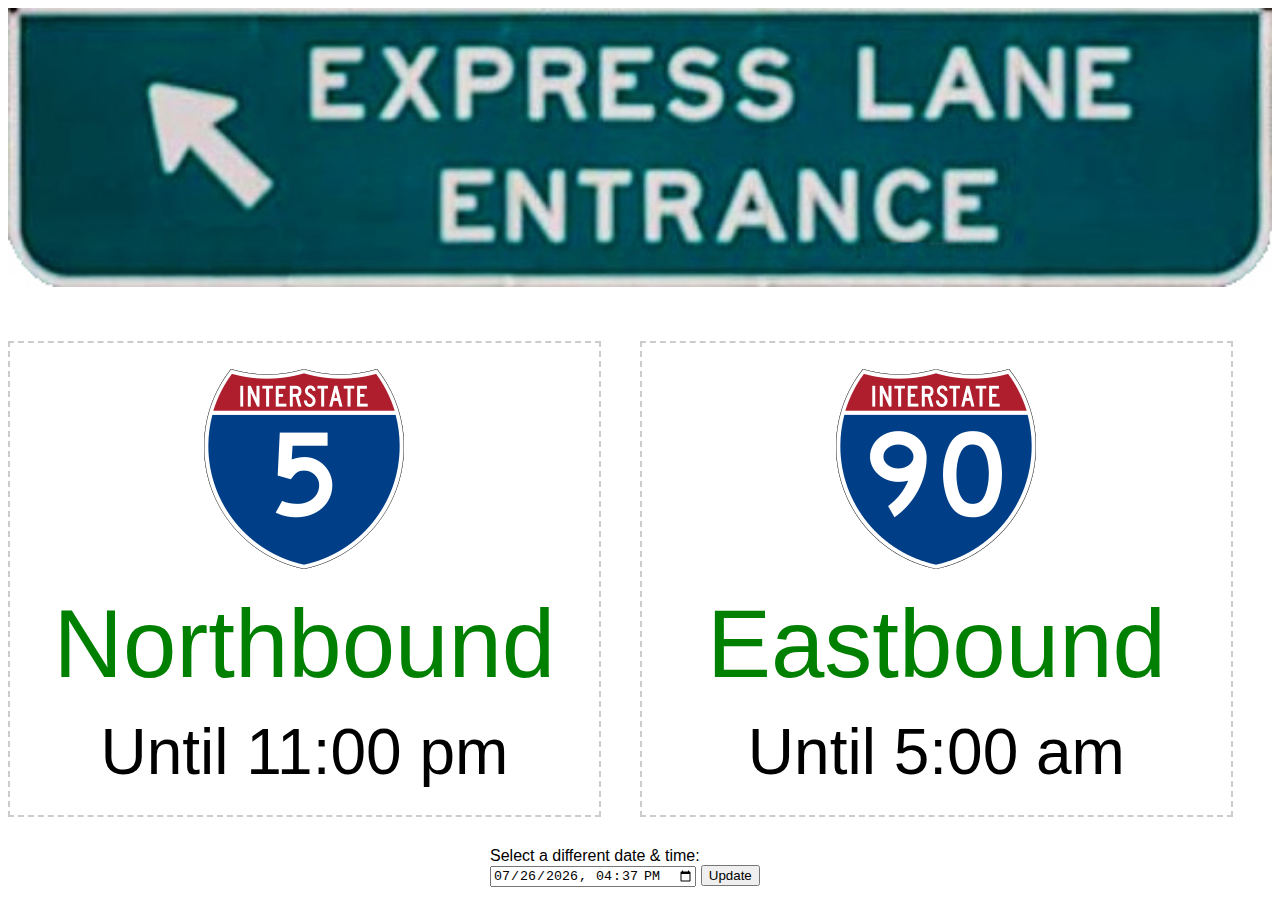
<file: ExpressLanes/index.html>
﻿<!DOCTYPE html>
<html xmlns="http://www.w3.org/1999/xhtml">
<head>
    <title>Seattle Express Lanes</title>
    <script src="http://ajax.googleapis.com/ajax/libs/jquery/2.1.1/jquery.min.js"></script>
    <script src="Assets/Code/JavaScript.js" type="text/javascript"></script>
    <link rel="stylesheet" href="Assets/Code/StyleSheet.css" />
</head>
<body>

    <header>
        <img src="Assets/Images/ExpressLanesSign.jpg" />
    </header>

    <article>
        <section class="highway I5">
            <p><img id="I5_img" class="hwyImage" src="" /></p>
            <p><span id="I5_direction" class="dir"></span></p>
            <p><span id="I5_until" class="until">Until <span id="I5_untilWhen"></span></span></p>
        </section>

        <section class="highway I90">
            <p><img id="I90_img" class="hwyImage" src="" /></p>
            <p><span id="I90_direction" class="dir"></span></p>
            <p><span id="I90_until" class="until">Until <span id="I90_untilWhen"></span></span></p>
        </section>
    </article>

    <aside>
        Select a different date & time:<br />
        <input id="dateTimeSelect" type="datetime-local">
        <input id="btnUpdate" type="button" value="Update" />
    </aside>
</body>
</html>
</file>
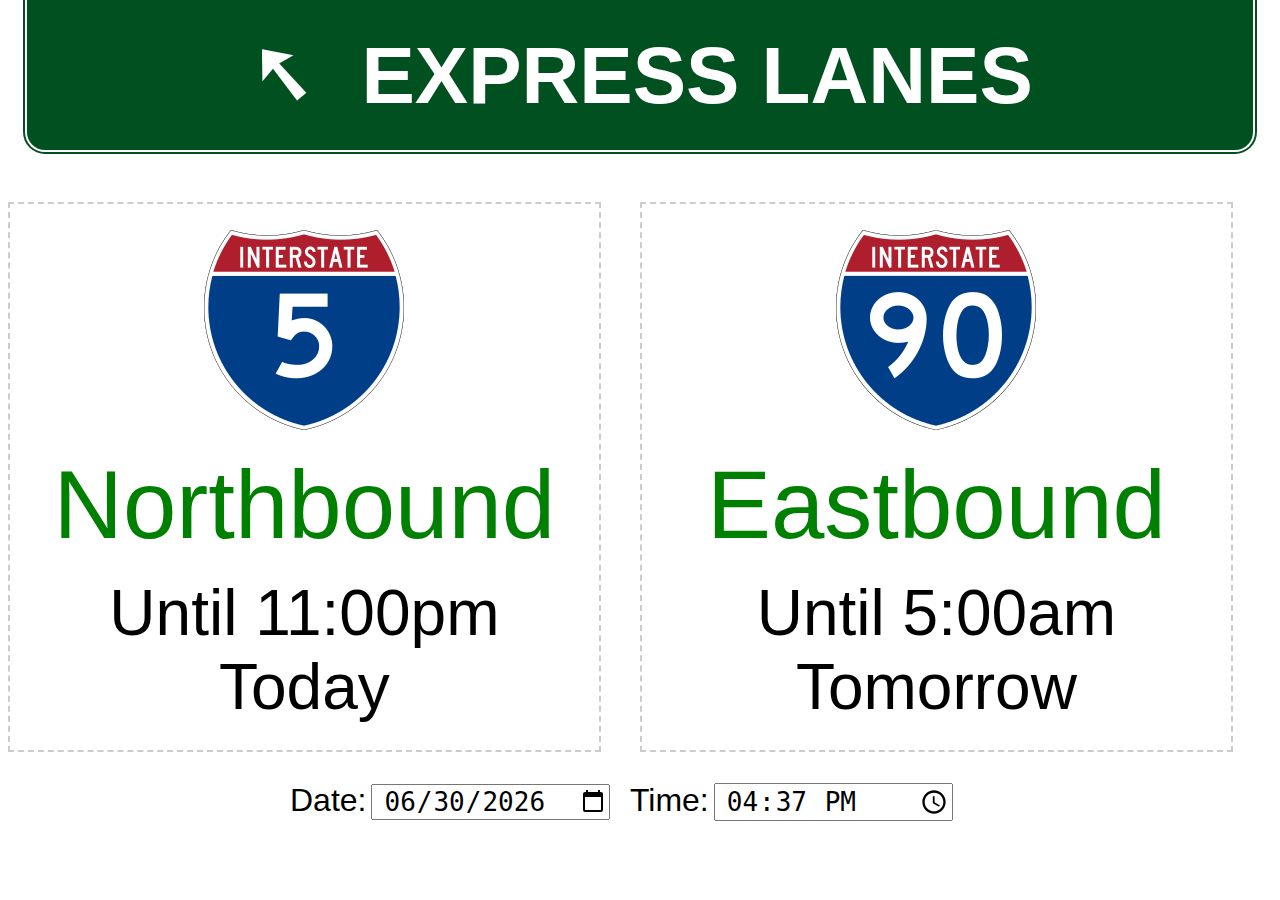
<file: ExpressLanes-Angular/Default.html>
﻿<!DOCTYPE html>
<html xmlns="http://www.w3.org/1999/xhtml">
<head>
    <title>Seattle Express Lanes</title>
    <!-- scripts hosted locally. -->
    <script src="Assets/Code/Frameworks/jQuery/2.1.1/jquery.min.js" type="text/javascript"></script>
    <script src="Assets/Code/Frameworks/AngularJS/1.3.0-rc.5/angular.min.js" type="text/javascript"></script>
    <script src="Assets/Code/JavaScript/app.js" type="text/javascript"></script>
    
    <!-- scripts hosted on github.
    <script src="http://rawgithub.com/phincandescent/ExpressLanes/master/ExpressLanes-Angular/Assets/Code/Frameworks/jQuery/2.1.1/jquery.min.js" type="text/javascript"></script>
    <script src="http://rawgithub.com/phincandescent/ExpressLanes/master/ExpressLanes-Angular/Assets/Code/Frameworks/AngularJS/1.3.0-rc.5/angular.min.js" type="text/javascript"></script>
    <script src="http://rawgithub.com/phincandescent/ExpressLanes/master/ExpressLanes-Angular/Assets/Code/JavaScript/app.js" type="text/javascript"></script>
    -->

    <link rel="stylesheet" href="Assets/Code/StyleSheet/StyleSheet.css" />
</head>
<body ng-app="ExpressLanes" ng-controller="HighwayController as hwyCtrl">
    <header>
        <onramp-sign ></onramp-sign>
    </header>

    <article>
        <highway ng-repeat="hwy in highways"></highway>
    </article>

    <aside>
        <div class="datetime-row">
            <span class="datetime-label">Date:</span><input id="dateSelect" type="date" ng-model="now" ng-change="update()" />
            <span class="datetime-label">Time:</span><input id="dateSelect" type="time" ng-model="now" ng-change="update()" />
        </div>
    </aside>
</body>
</html>
</file>
<file: ExpressLanes/Assets/Code/StyleSheet.css>
﻿body {
    font-family: sans-serif;
}

article { 
  overflow:hidden;
}

article section {
   min-height: 200px;
   padding: 10px;
}

header {
     margin-bottom: 50px;
}

header img {
    width: 100%;
}

aside {
    width: 300px;
    margin: 30px auto;
}

.highway {
    width: 45%;
    text-align: center;
    margin: 0px auto;
    border: 2px dashed #ccc;
}

.hwyImage {
    height: 200px;
    width: 200px;
}

.dir {
    font-size: 6em;
}

.until {
    font-size: 4em;
}

.I5 {
  float:left; 
}

.I90 { 
  overflow:hidden;
  min-height:170px;
}

@media screen and (max-width: 1150px) {
    .dir {
        font-size: 4em;
    }

    .until {
        font-size: 3em;
    }

    .hwyImage {
        height: 150px;
        width: 150px;
    }
}

@media screen and (max-width: 770px) {
    .dir {
        font-size: 3em;
    }

    .until {
        font-size: 2em;
    }

    .hwyImage {
        height: 100px;
        width: 100px;
    }
}

@media screen and (max-width: 600px) {
    header {
        margin-bottom: 0px;
    }

    .I5 {
        float: none;
        width: auto;
        border: 0;
        border-bottom: 2px dashed #ccc;
    }

    .I90 {
        float: none;
        width: auto;
        border: 0;
        border-bottom: 2px dashed #ccc;
    }

    .hwyImage {
        height: 75px;
        width: 75px;
    }
}

.open {
    color: green;
}

.closed {
    color: red;
    content: "Closed";
}
</file>
<file: ExpressLanes-Angular/Assets/Code/StyleSheet/StyleSheet.css>
﻿body {
    font-family: sans-serif;
    margin-top: 0px;
}

article { 
  overflow:hidden;
}

article section {
   min-height: 200px;
   padding: 10px;
}

header {
     margin-bottom: 50px;
}

header img {
    width: 100%;
}

aside {
    position: relative;
    width: 700px;
    margin: 30px auto;
}

.datetime-label {
    width: 80px;
    font-size: 2em;
}

.datetime-row {
    margin-bottom: 10px;
}

input {
    width: 225px;
    text-align: left;
    font-size: 2em;
    margin: 0 15px 10px 5px;
    padding-left: 10px;
}

.highway {
    width: 45%;
    text-align: center;
    margin: 0px auto;
    border: 2px dashed #ccc;
}

.hwyImage {
    height: 200px;
    width: 200px;
}

.dir {
    font-size: 6em;
}

.dir.open {
    color: green;
}

.dir.closed {
    color: red;
}

.until {
    font-size: 4em;
}

.I5 {
  float:left; 
}

.I90 { 
  overflow:hidden;
  min-height:170px;
}

@media screen and (max-width: 1150px) {
    .dir {
        font-size: 4em;
    }

    .until {
        font-size: 3em;
    }

    .hwyImage {
        height: 150px;
        width: 150px;
    }
   
    aside {
        width: 600px;
        margin: 20px auto;
    }

    input {
        font-size: 1.5em;
        left: 70px;
        width: 175px;
    }
    
    .datetime-label {
        font-size: 1.5em;
    }
}

@media screen and (max-width: 770px) {
    .dir {
        font-size: 3em;
    }

    .until {
        font-size: 2em;
    }

    .hwyImage {
        height: 100px;
        width: 100px;
    }

    .datetime-label {
        font-size: 1em;
        margin: 10px auto;
    }
    
    aside {
        width: 440px;
        margin: 5px auto;
    }

    input {
        font-size: 1em;
        width: 130px;
        left: 50px;
    }
}

/* TODO: fix inputs to wrap here */ 
@media screen and (max-width: 600px) {
    header {
        margin-bottom: 0px;
    }

    .I5 {
        float: none;
        width: auto;
        border: 0;
        border-bottom: 2px dashed #ccc;
    }

    .I90 {
        float: none;
        width: auto;
        border: 0;
        border-bottom: 2px dashed #ccc;
    }

    .hwyImage {
        height: 75px;
        width: 75px;
    }

.datetime-row {
    margin-top: 15px;
}
}
</file>
